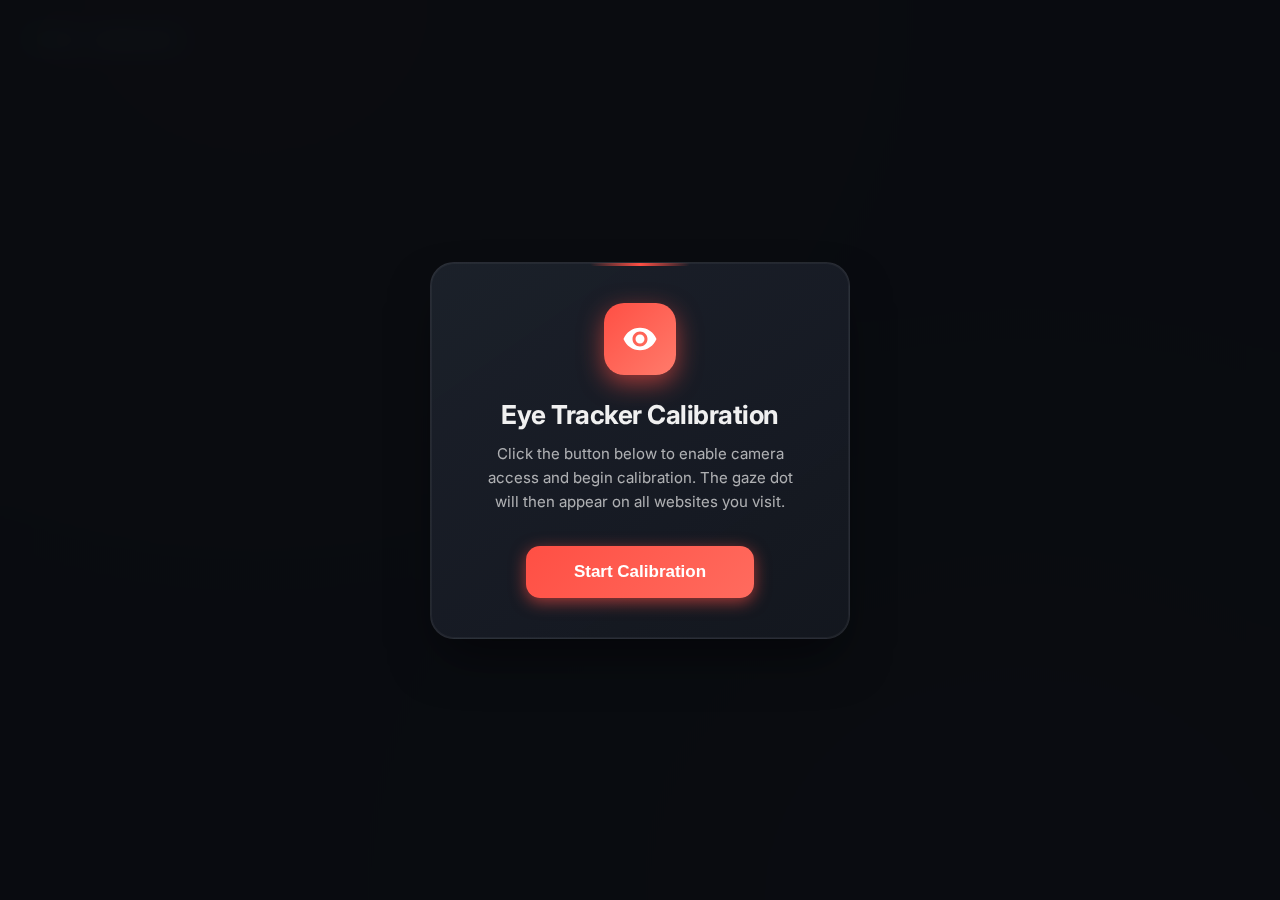
<file: chrome-extension/calibration.html>
<!DOCTYPE html>
<html lang="en">

<head>
    <meta charset="utf-8">
    <meta name="viewport" content="width=device-width, initial-scale=1">
    <title>Eye Tracker Calibration</title>
    <link rel="preconnect" href="https://fonts.googleapis.com">
    <link rel="preconnect" href="https://fonts.gstatic.com" crossorigin>
    <link href="https://fonts.googleapis.com/css2?family=Inter:wght@400;500;600;700&display=swap" rel="stylesheet">
    <style>
        :root {
            --bg: #0a0c10;
            --surface: rgba(20, 24, 32, 0.75);
            --surface-solid: #141820;
            --accent: #ff4f44;
            --accent-glow: rgba(255, 79, 68, 0.6);
            --success: #22c55e;
            --success-glow: rgba(34, 197, 94, 0.6);
            --text: #f0f0f0;
            --text-secondary: rgba(240, 240, 240, 0.7);
            --border: rgba(255, 255, 255, 0.08);
        }

        * {
            box-sizing: border-box;
            margin: 0;
            padding: 0;
        }

        body {
            height: 100vh;
            background: var(--bg);
            background-image:
                radial-gradient(ellipse at 20% 0%, rgba(255, 79, 68, 0.08) 0%, transparent 50%),
                radial-gradient(ellipse at 80% 100%, rgba(99, 102, 241, 0.06) 0%, transparent 50%);
            overflow: hidden;
            font-family: 'Inter', ui-sans-serif, system-ui, -apple-system, sans-serif;
            color: var(--text);
        }

        /* Start overlay */
        .start-overlay {
            position: fixed;
            inset: 0;
            display: none;
            align-items: center;
            justify-content: center;
            background: rgba(10, 12, 16, 0.92);
            backdrop-filter: blur(12px);
            z-index: 100;
        }

        .start-overlay.active {
            display: flex;
            animation: fadeIn 0.3s ease-out;
        }

        @keyframes fadeIn {
            from {
                opacity: 0;
            }

            to {
                opacity: 1;
            }
        }

        .start-card {
            position: relative;
            background: linear-gradient(145deg, rgba(30, 35, 45, 0.9), rgba(20, 24, 32, 0.95));
            border: 1px solid var(--border);
            padding: 40px 48px;
            border-radius: 24px;
            text-align: center;
            width: 420px;
            max-width: 90vw;
            box-shadow:
                0 25px 50px -12px rgba(0, 0, 0, 0.5),
                0 0 0 1px rgba(255, 255, 255, 0.05) inset;
            animation: cardSlideUp 0.4s ease-out;
        }

        @keyframes cardSlideUp {
            from {
                opacity: 0;
                transform: translateY(20px);
            }

            to {
                opacity: 1;
                transform: translateY(0);
            }
        }

        .start-card::before {
            content: '';
            position: absolute;
            top: 0;
            left: 50%;
            transform: translateX(-50%);
            width: 100px;
            height: 3px;
            background: linear-gradient(90deg, transparent, var(--accent), transparent);
            border-radius: 0 0 4px 4px;
        }

        .start-icon {
            width: 72px;
            height: 72px;
            margin: 0 auto 24px;
            background: linear-gradient(135deg, var(--accent), #ff7b6b);
            border-radius: 20px;
            display: flex;
            align-items: center;
            justify-content: center;
            box-shadow: 0 8px 24px var(--accent-glow);
        }

        .start-icon svg {
            width: 36px;
            height: 36px;
            fill: white;
        }

        .start-title {
            font-size: 26px;
            font-weight: 700;
            margin-bottom: 12px;
            letter-spacing: -0.02em;
        }

        .start-text {
            font-size: 15px;
            color: var(--text-secondary);
            margin-bottom: 32px;
            line-height: 1.6;
        }

        .start-card button {
            display: inline-flex;
            align-items: center;
            justify-content: center;
            gap: 10px;
            background: linear-gradient(135deg, var(--accent), #ff6b5e);
            border: none;
            color: #fff;
            padding: 16px 48px;
            border-radius: 14px;
            font-size: 17px;
            font-weight: 600;
            cursor: pointer;
            transition: all 0.2s ease;
            box-shadow: 0 4px 16px var(--accent-glow);
            animation: buttonPulse 2s ease-in-out infinite;
        }

        .start-card button:hover {
            transform: translateY(-2px);
            box-shadow: 0 8px 24px var(--accent-glow);
        }

        @keyframes buttonPulse {

            0%,
            100% {
                box-shadow: 0 4px 16px var(--accent-glow), 0 0 0 0 var(--accent-glow);
            }

            50% {
                box-shadow: 0 4px 16px var(--accent-glow), 0 0 0 8px rgba(255, 79, 68, 0.1);
            }
        }

        /* Calibration */
        .calibration {
            position: fixed;
            inset: 0;
            display: none;
            align-items: center;
            justify-content: center;
            background: rgba(10, 12, 16, 0.8);
            backdrop-filter: blur(8px);
            z-index: 90;
        }

        .calibration.active {
            display: flex;
            animation: fadeIn 0.3s ease-out;
            pointer-events: none;
        }

        .calibration-dot {
            position: absolute;
            width: 24px;
            height: 24px;
            border-radius: 50%;
            background: var(--accent);
            box-shadow: 0 0 20px var(--accent-glow), 0 0 40px var(--accent-glow);
            transform: translate(-50%, -50%);
            cursor: pointer;
            transition: all 0.3s ease;
            animation: calibratePulse 1s ease-in-out infinite;
            z-index: 100;
            pointer-events: auto;
        }

        .calibration-dot:hover {
            transform: translate(-50%, -50%) scale(1.2);
        }

        .calibration-dot.ready {
            background: var(--success);
            box-shadow: 0 0 20px var(--success-glow), 0 0 40px var(--success-glow);
            animation: none;
        }

        .calibration-dot.holding {
            transform: translate(-50%, -50%) scale(1.5);
            background: #ffaa00;
            box-shadow: 0 0 30px rgba(255, 170, 0, 0.8), 0 0 60px rgba(255, 170, 0, 0.5);
            animation: none;
        }

        @keyframes calibratePulse {

            0%,
            100% {
                transform: translate(-50%, -50%) scale(1);
            }

            50% {
                transform: translate(-50%, -50%) scale(1.15);
            }
        }

        .calibration-text {
            position: fixed;
            bottom: 40px;
            left: 50%;
            transform: translateX(-50%);
            background: var(--surface);
            backdrop-filter: blur(12px);
            padding: 16px 28px;
            border-radius: 16px;
            border: 1px solid var(--border);
            font-size: 15px;
            color: var(--text-secondary);
            text-align: center;
            max-width: 500px;
        }

        .calibration-progress {
            position: fixed;
            top: 40px;
            left: 50%;
            transform: translateX(-50%);
            display: flex;
            gap: 10px;
        }

        .calibration-progress-dot {
            width: 10px;
            height: 10px;
            border-radius: 50%;
            background: rgba(255, 255, 255, 0.15);
            transition: all 0.3s ease;
        }

        .calibration-progress-dot.done {
            background: var(--success);
            box-shadow: 0 0 8px var(--success-glow);
        }

        .calibration-progress-dot.current {
            background: var(--accent);
            box-shadow: 0 0 8px var(--accent-glow);
        }

        /* Status */
        .status {
            position: fixed;
            left: 20px;
            top: 20px;
            font-size: 13px;
            background: var(--surface);
            backdrop-filter: blur(12px);
            padding: 10px 16px 10px 12px;
            border-radius: 12px;
            border: 1px solid var(--border);
            z-index: 80;
            display: flex;
            align-items: center;
            gap: 10px;
        }

        .status::before {
            content: '';
            width: 8px;
            height: 8px;
            border-radius: 50%;
            background: var(--success);
            box-shadow: 0 0 8px var(--success-glow);
            animation: statusBlink 2s ease-in-out infinite;
        }

        @keyframes statusBlink {

            0%,
            100% {
                opacity: 1;
            }

            50% {
                opacity: 0.4;
            }
        }

        /* Gaze dot for testing */
        .gaze-dot {
            position: fixed;
            width: 16px;
            height: 16px;
            border-radius: 50%;
            background: var(--accent);
            pointer-events: none;
            transform: translate(-50%, -50%);
            box-shadow:
                0 0 20px var(--accent-glow),
                0 0 40px var(--accent-glow),
                inset 0 0 8px rgba(255, 255, 255, 0.3);
            z-index: 50;
            transition: left 0.08s ease-out, top 0.08s ease-out;
            display: none;
        }

        .gaze-dot.active {
            display: block;
        }

        .gaze-dot::after {
            content: '';
            position: absolute;
            inset: -4px;
            border: 2px solid var(--accent);
            border-radius: 50%;
            opacity: 0.4;
            animation: gaze-pulse 1.5s ease-in-out infinite;
        }

        @keyframes gaze-pulse {

            0%,
            100% {
                transform: scale(1);
                opacity: 0.4;
            }

            50% {
                transform: scale(1.3);
                opacity: 0.1;
            }
        }

        /* Complete overlay */
        .complete-overlay {
            position: fixed;
            inset: 0;
            display: none;
            align-items: center;
            justify-content: center;
            background: rgba(10, 12, 16, 0.92);
            backdrop-filter: blur(12px);
            z-index: 100;
        }

        .complete-overlay.active {
            display: flex;
            animation: fadeIn 0.3s ease-out;
        }

        .complete-card {
            background: linear-gradient(145deg, rgba(30, 35, 45, 0.9), rgba(20, 24, 32, 0.95));
            border: 1px solid var(--border);
            padding: 40px 48px;
            border-radius: 24px;
            text-align: center;
            width: 420px;
            max-width: 90vw;
        }

        .complete-icon {
            width: 72px;
            height: 72px;
            margin: 0 auto 24px;
            background: linear-gradient(135deg, var(--success), #34d399);
            border-radius: 50%;
            display: flex;
            align-items: center;
            justify-content: center;
            font-size: 36px;
        }

        .complete-title {
            font-size: 24px;
            font-weight: 700;
            margin-bottom: 12px;
        }

        .complete-text {
            font-size: 15px;
            color: var(--text-secondary);
            margin-bottom: 24px;
        }

        .complete-card button {
            background: linear-gradient(135deg, var(--success), #34d399);
            border: none;
            color: #fff;
            padding: 14px 32px;
            border-radius: 12px;
            font-size: 16px;
            font-weight: 600;
            cursor: pointer;
            transition: all 0.2s ease;
        }

        .complete-card button:hover {
            transform: translateY(-2px);
        }
    </style>
</head>

<body>
    <div id="gaze-dot" class="gaze-dot"></div>

    <div id="start" class="start-overlay active">
        <div class="start-card">
            <div class="start-icon">
                <svg viewBox="0 0 24 24" xmlns="http://www.w3.org/2000/svg">
                    <path
                        d="M12 4.5C7 4.5 2.73 7.61 1 12c1.73 4.39 6 7.5 11 7.5s9.27-3.11 11-7.5c-1.73-4.39-6-7.5-11-7.5zM12 17c-2.76 0-5-2.24-5-5s2.24-5 5-5 5 2.24 5 5-2.24 5-5 5zm0-8c-1.66 0-3 1.34-3 3s1.34 3 3 3 3-1.34 3-3-1.34-3-3-3z" />
                </svg>
            </div>
            <div class="start-title">Eye Tracker Calibration</div>
            <div class="start-text">
                Click the button below to enable camera access and begin calibration.
                The gaze dot will then appear on all websites you visit.
            </div>
            <button id="start-btn">Start Calibration</button>
        </div>
    </div>

    <div id="calibration" class="calibration">
        <div id="calibration-progress" class="calibration-progress"></div>
        <div id="calibration-dot" class="calibration-dot"></div>
        <div class="calibration-text">
            Click and HOLD each glowing dot while looking at it. Hold for 1.5 seconds.
        </div>
    </div>

    <div id="complete" class="complete-overlay">
        <div class="complete-card">
            <div class="complete-icon">✓</div>
            <div class="complete-title">Calibration Complete!</div>
            <div class="complete-text">
                The eye tracker is now active. You can close this tab and browse any website -
                the red gaze dot will follow your eyes.
            </div>
            <button id="done-btn">Start Tracking</button>
        </div>
    </div>

    <div id="status" class="status">Idle — awaiting start</div>

    <script src="webgazer.min.js"></script>
    <script src="calibration.js"></script>
</body>

</html>
</file>
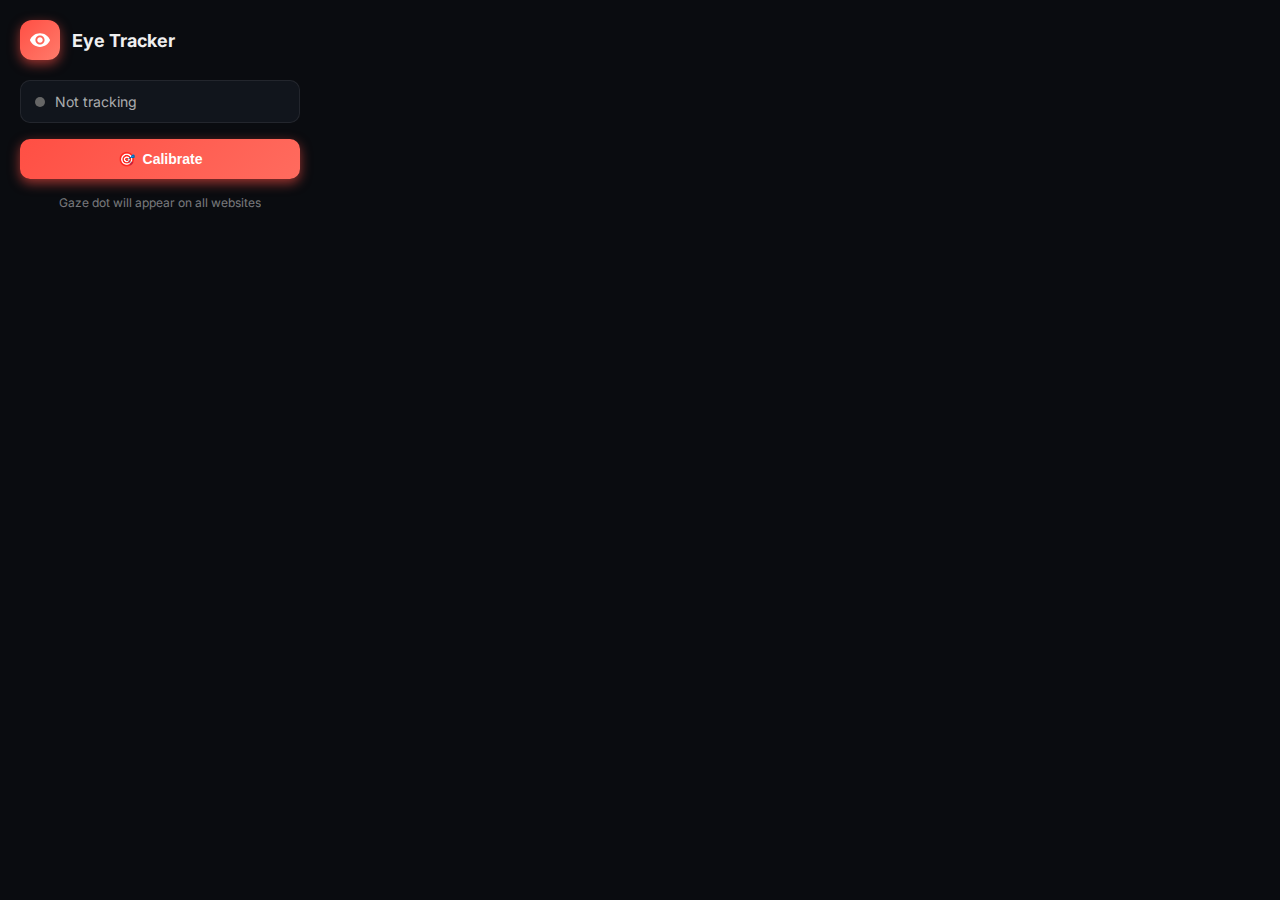
<file: chrome-extension/popup.html>
<!DOCTYPE html>
<html lang="en">

<head>
    <meta charset="utf-8">
    <meta name="viewport" content="width=device-width, initial-scale=1">
    <title>Eye Tracker</title>
    <link rel="preconnect" href="https://fonts.googleapis.com">
    <link rel="preconnect" href="https://fonts.gstatic.com" crossorigin>
    <link href="https://fonts.googleapis.com/css2?family=Inter:wght@400;500;600;700&display=swap" rel="stylesheet">
    <link rel="stylesheet" href="styles.css">
    <style>
        body {
            width: 320px;
            min-height: 200px;
            padding: 20px;
        }

        .popup-header {
            display: flex;
            align-items: center;
            gap: 12px;
            margin-bottom: 20px;
        }

        .popup-icon {
            width: 40px;
            height: 40px;
            background: linear-gradient(135deg, var(--accent), #ff7b6b);
            border-radius: 12px;
            display: flex;
            align-items: center;
            justify-content: center;
            box-shadow: 0 4px 12px var(--accent-glow);
        }

        .popup-icon svg {
            width: 22px;
            height: 22px;
            fill: white;
        }

        .popup-title {
            font-size: 18px;
            font-weight: 700;
        }

        .status-row {
            display: flex;
            align-items: center;
            gap: 10px;
            margin-bottom: 16px;
            padding: 12px 14px;
            background: var(--surface);
            border-radius: 10px;
            border: 1px solid var(--border);
        }

        .status-indicator {
            width: 10px;
            height: 10px;
            border-radius: 50%;
            background: #666;
            transition: all 0.3s ease;
        }

        .status-indicator.active {
            background: var(--success);
            box-shadow: 0 0 8px var(--success-glow);
        }

        .status-indicator.calibrating {
            background: #ffaa00;
            box-shadow: 0 0 8px rgba(255, 170, 0, 0.6);
            animation: pulse 1s ease-in-out infinite;
        }

        @keyframes pulse {

            0%,
            100% {
                opacity: 1;
            }

            50% {
                opacity: 0.5;
            }
        }

        .status-text {
            font-size: 14px;
            color: var(--text-secondary);
        }

        .button-group {
            display: flex;
            flex-direction: column;
            gap: 10px;
        }

        .btn {
            display: flex;
            align-items: center;
            justify-content: center;
            gap: 8px;
            padding: 12px 20px;
            border-radius: 10px;
            font-size: 14px;
            font-weight: 600;
            cursor: pointer;
            transition: all 0.2s ease;
            border: none;
        }

        .btn-primary {
            background: linear-gradient(135deg, var(--accent), #ff6b5e);
            color: white;
            box-shadow: 0 4px 12px var(--accent-glow);
        }

        .btn-primary:hover {
            transform: translateY(-1px);
            box-shadow: 0 6px 16px var(--accent-glow);
        }

        .btn-primary:disabled {
            opacity: 0.5;
            cursor: not-allowed;
            transform: none;
        }

        .btn-secondary {
            background: var(--surface);
            color: var(--text);
            border: 1px solid var(--border);
        }

        .btn-secondary:hover {
            background: rgba(255, 255, 255, 0.08);
        }

        .btn-stop {
            background: #333;
            color: var(--text);
        }

        .btn-stop:hover {
            background: #444;
        }

        .footer-note {
            margin-top: 16px;
            font-size: 12px;
            color: var(--text-secondary);
            text-align: center;
            opacity: 0.7;
        }

        .error-text {
            margin-top: 12px;
            font-size: 12px;
            color: #ff8a80;
            text-align: center;
            display: none;
        }
    </style>
</head>

<body>
    <div class="popup-header">
        <div class="popup-icon">
            <svg viewBox="0 0 24 24" xmlns="http://www.w3.org/2000/svg">
                <path
                    d="M12 4.5C7 4.5 2.73 7.61 1 12c1.73 4.39 6 7.5 11 7.5s9.27-3.11 11-7.5c-1.73-4.39-6-7.5-11-7.5zM12 17c-2.76 0-5-2.24-5-5s2.24-5 5-5 5 2.24 5 5-2.24 5-5 5zm0-8c-1.66 0-3 1.34-3 3s1.34 3 3 3 3-1.34 3-3-1.34-3-3-3z" />
            </svg>
        </div>
        <div class="popup-title">Eye Tracker</div>
    </div>

    <div class="status-row">
        <div id="status-indicator" class="status-indicator"></div>
        <div id="status-text" class="status-text">Not tracking</div>
    </div>

    <div class="button-group">
        <button id="calibrate-btn" class="btn btn-primary">
            <span>🎯</span> Calibrate
        </button>
        <button id="toggle-btn" class="btn btn-secondary" style="display: none;">
            <span id="toggle-icon">▶</span> <span id="toggle-text">Start Tracking</span>
        </button>
        <button id="stop-btn" class="btn btn-stop" style="display: none;">
            <span>⏹</span> Stop Tracking
        </button>
    </div>

    <div class="footer-note">
        Gaze dot will appear on all websites
    </div>
    <div id="error-text" class="error-text"></div>

    <script src="popup.js"></script>
</body>

</html>
</file>
<file: chrome-extension/styles.css>
:root {
    --bg: #0a0c10;
    --surface: rgba(20, 24, 32, 0.75);
    --surface-solid: #141820;
    --accent: #ff4f44;
    --accent-glow: rgba(255, 79, 68, 0.6);
    --success: #22c55e;
    --success-glow: rgba(34, 197, 94, 0.6);
    --text: #f0f0f0;
    --text-secondary: rgba(240, 240, 240, 0.7);
    --border: rgba(255, 255, 255, 0.08);
    --glass: rgba(255, 255, 255, 0.03);
}

* {
    box-sizing: border-box;
    margin: 0;
    padding: 0;
}

body {
    background: var(--bg);
    font-family: 'Inter', ui-sans-serif, system-ui, -apple-system, sans-serif;
    color: var(--text);
}
</file>
